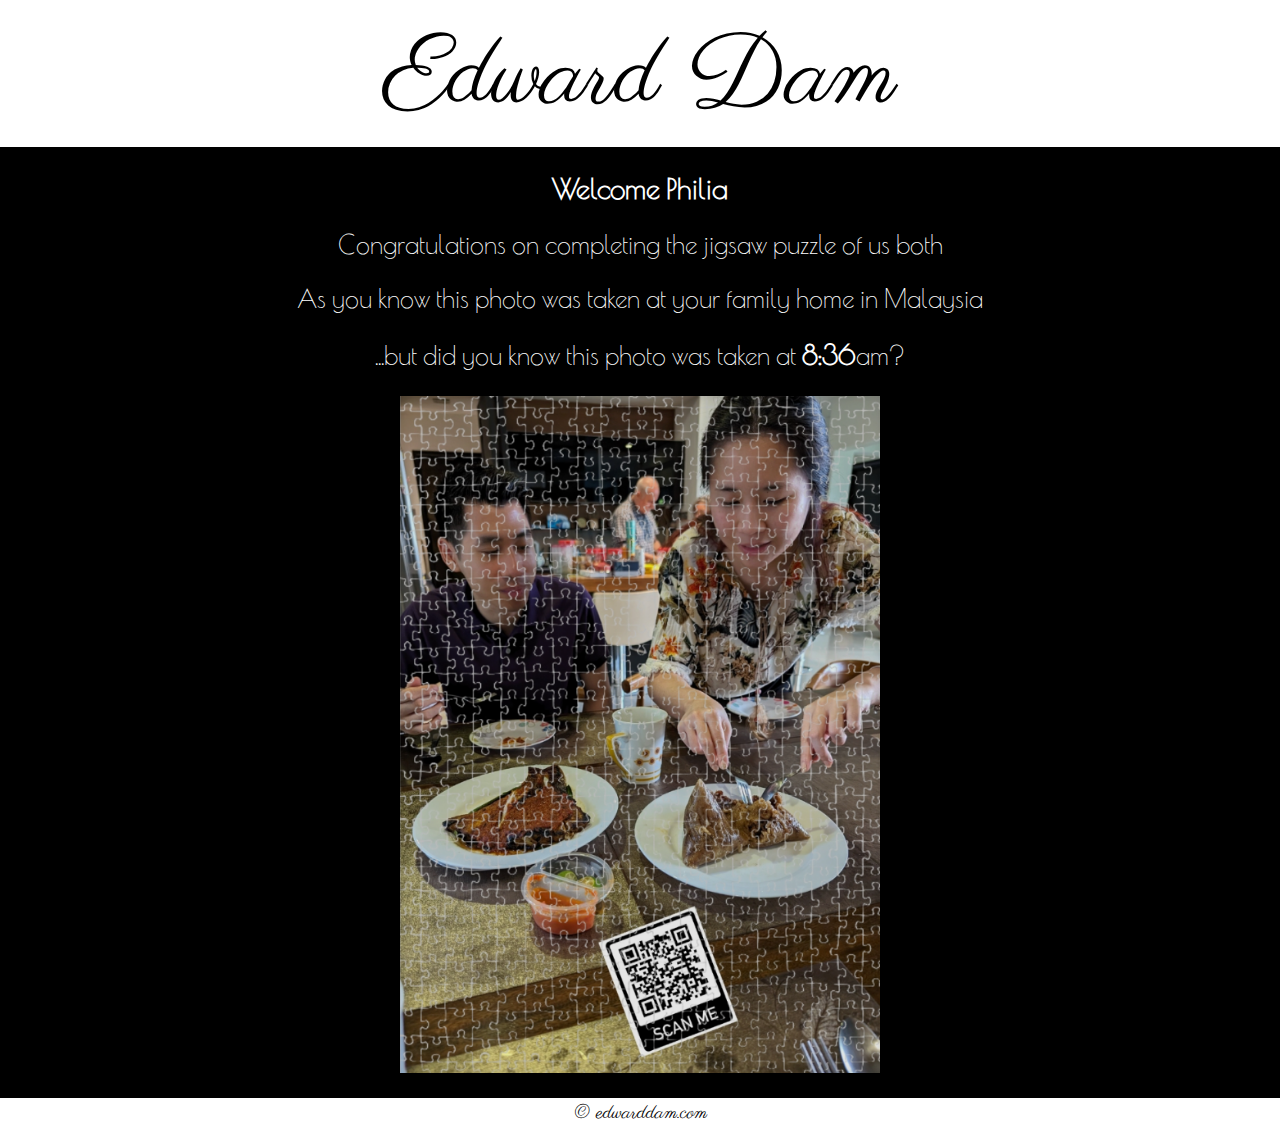
<file: philia.html>
<!DOCTYPE html>
<html lang="en-GB">

<!--Author: Ed Dam-->

<head>
  <title>Edward Dam</title>
  <meta charset="UTF-8" />
  <meta name="viewport" content="width=device-width, initial-scale=1.0" />
  <meta name="Edward Dam" content="Edward Dam" />
  <meta name="Edward-Dam" content="Edward-Dam" />
  <meta name="EdwardDam" content="EdwardDam" />
  <link rel="stylesheet" type="text/css" href="lib/w3.css" />
  <link rel="stylesheet" type="text/css" href="lib/styles.css" />
  <link rel="icon" type="image/png" href="images/john.png" />
</head>

<body>

<header class="w3-container w3-white ed-header">
  Edward Dam
</header>

<div class="w3-container">
  <p><b>Welcome Philia</b></p>
  <p>Congratulations on completing the jigsaw puzzle of us both</p>
  <p>As you know this photo was taken at your family home in Malaysia</p>
  <p>...but did you know this photo was taken at <b>8:36</b>am?</p>
  <p><img src="images/philia.png" alt="img" style="max-width:480px;"/></p>
</div>

<footer class="w3-container w3-white ed-footer">
  &copy; edwarddam.com
</footer>

</body>

</html>
</file>
<file: lib/styles.css>
/*Author: Ed Dam*/

@import url(https://fonts.googleapis.com/css?family=Parisienne|Poiret+One);

body {
  background-color: black;
  color:            white;
  text-align:       center;
  margin:           0px;
  padding:          0px;
}

.ed-header {
  font:    100px 'Parisienne', cursive;
  padding: 10px 0px 0px 0px;
}

.ed-footer {
  font:    20px 'Parisienne', cursive;
  padding: 2px 0px 0px 0px;
}

a {
  border: 0;
  text-decoration: none;
}

div {
  font: 40px 'Poiret One', cursive;
}

.ed-box {
  height: 500px;
}

.ed-profile {
  width: 210px;
}

.ed-navbar {
  width: 250px;
  font:  20px 'Poiret One', cursive;
}

.ed-pebble {
  width: 240px;
}

.ed-sourcecode {
  width: 230px;
}

img {
  width:   100%;
  opacity: 0.90;
}

.ed-relative {
  position: relative;
}

.ed-logo {
  width: 70%;
}

.ed-pebbleface {
  opacity:  1.00;
  position: absolute;
  width:    124px;
  top:      77px;
  left:     58px;
}

b {
  font: bold 28px 'Poiret One', cursive;
}

p {
  font: 25px 'Poiret One', cursive;
}
</file>
